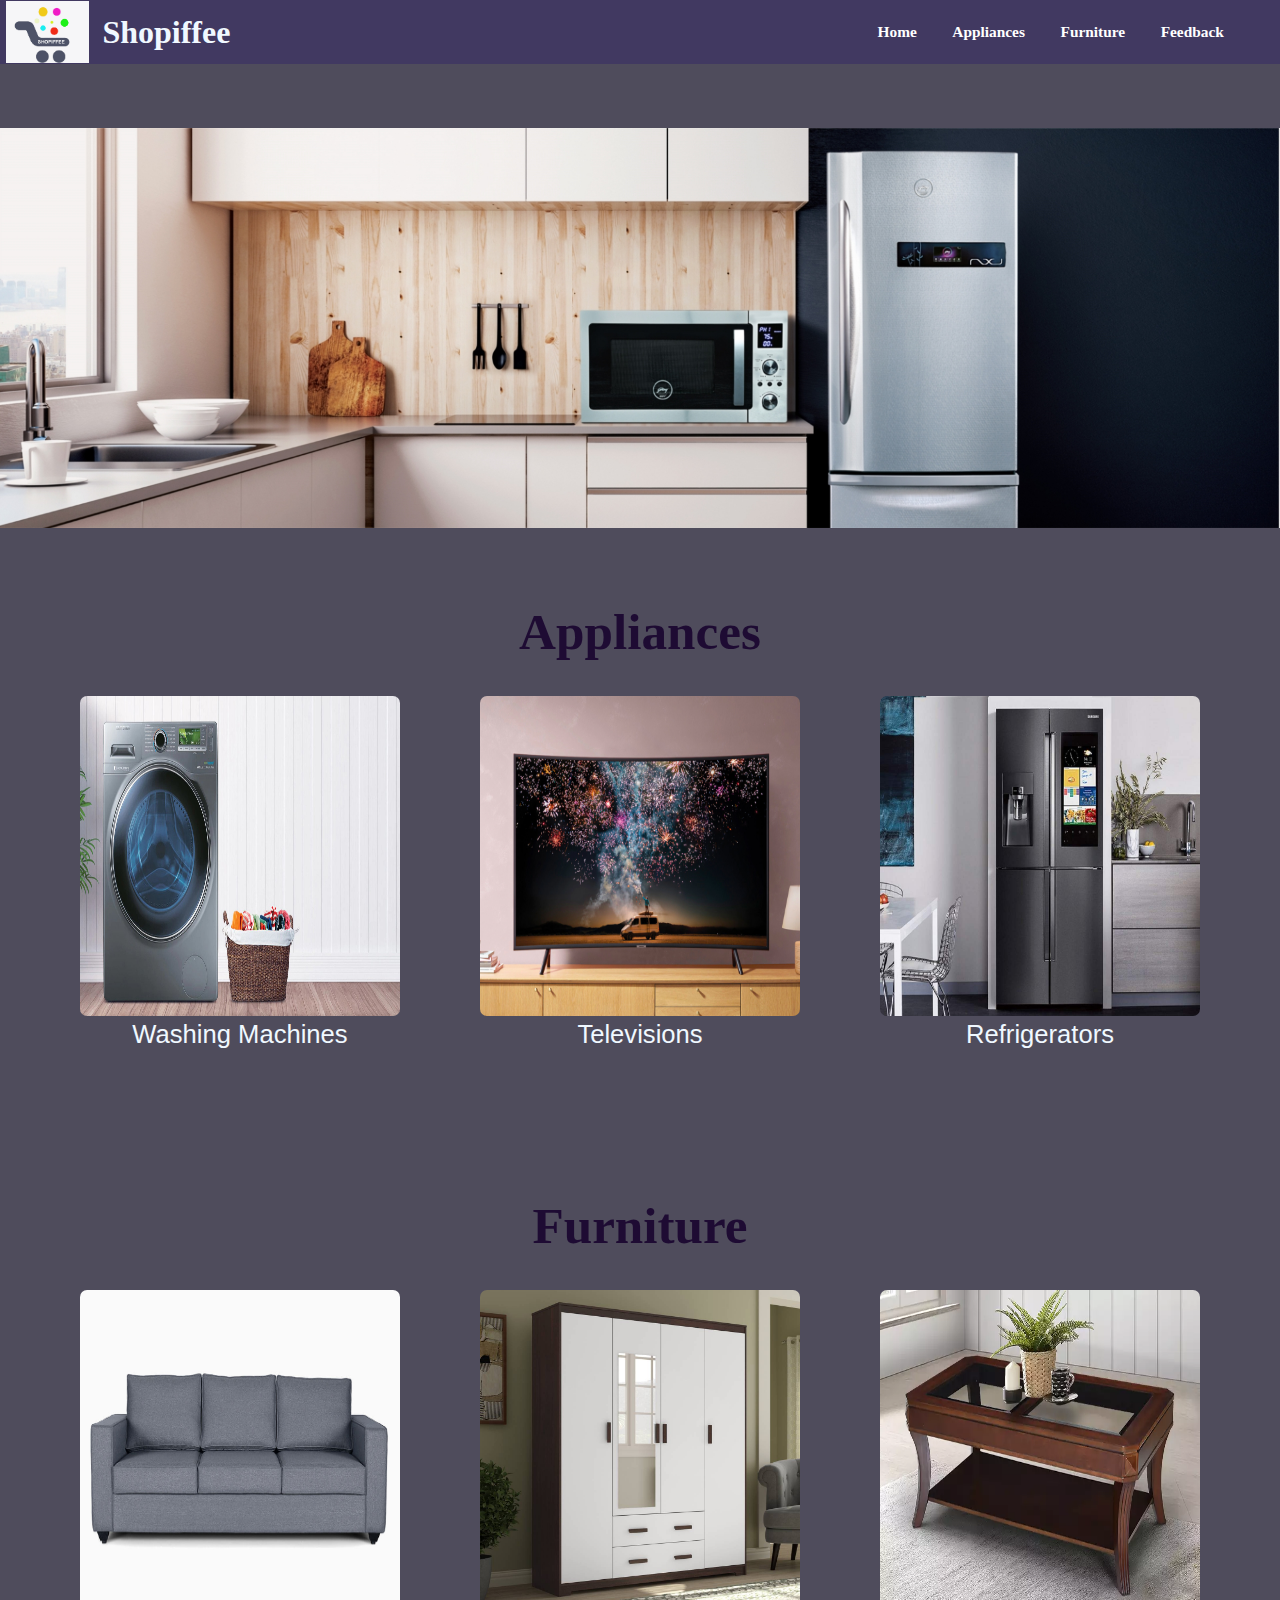
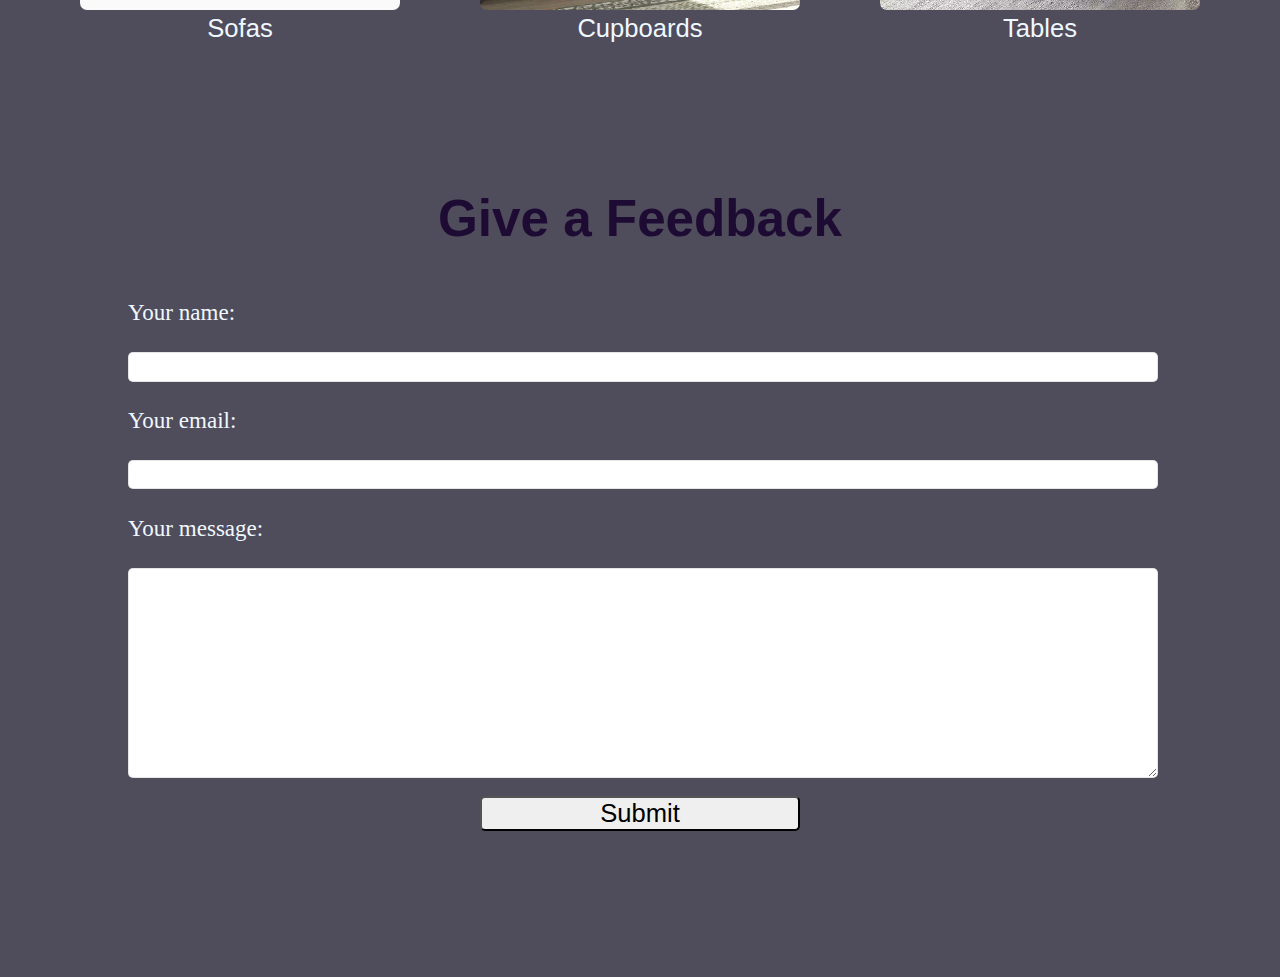
<file: index.html>
<!DOCTYPE html>
<html lang="en">
<head>
    <meta charset="UTF-8">
    <meta http-equiv="X-UA-Compatible" content="IE=edge">
    <meta name="viewport" content="width=device-width, initial-scale=1.0">
    <link rel="stylesheet" type="text/css" href="css/styles.css" />
    <title>Home | Shopiffee</title>
</head>
<body>
    <nav>
        <img id="logo-img" src="images/WEBD_LOGO.png" alt="shopiffee logo">
        <h1 id="logo">Shopiffee</h1>
        <ul id="nav-bar">
            <li><a id="nav-items" href="#" class="active">Home</a></li>
            <li><a id="nav-items" href="#appl">Appliances</a></li>
            <li><a id="nav-items" href="#furni">Furniture</a></li>
            <li><a id="nav-items" href="#response">Feedback</a></li>
        </ul>
    </nav>
    <main>
        <img id="banner" src="images/Banner.jpg">
        <section id="appl">
            <br>
            <br>
            <h1 class="head" id="app">Appliances</h1>
            <div class="container">
                <div class="block">
                    <img class="home_pics" src="images/washing_machine.png">
                    <br>
                    <a class="txt hov" href="pages/wm.html">
                        Washing Machines
                    </a>
                </div>
                <div class="block">
                    <img class="home_pics" src="images/tv.jpg">
                    <br>
                    <a class="txt hov" href="pages/tv.html">
                        Televisions
                    </a>
                </div>
                <div class="block">
                    <img class="home_pics" src="images/fridge.jpg">
                    <br>
                    <a class="txt hov" href="pages/fridge.html">
                        Refrigerators
                    </a>
                </div>
            </div>
        </section>
        <br>
        <section id="furni">
            <br>
            <br>
            <h1 class="head" id="furn">Furniture</h1>
            <div class="container">
                <div class="block">
                    <img class="home_pics" src="images/sofa.jpg">
                    <br>
                    <a class="txt hov" href="pages/sofa.html">
                        Sofas
                    </a>
                </div>
                <div class="block">
                    <img class="home_pics" src="images/cupboard.jpg">
                    <br>
                    <a class="txt hov" href="pages/cupboard.html">
                        Cupboards
                    </a>
                </div>
                <div class="block">
                    <img class="home_pics" src="images/table.webp">
                    <br>
                    <a class="txt hov" href="pages/table.html">
                        Tables
                    </a>
                </div>
            </div>
        </section>
        </main>
        <footer>
            <div id="response">
                <br>
                <br>
                <h3 class="response_head" id="feed">Give a Feedback</h3>
                <form action="post_comment.php" method="post" id="commentform">
                    <label for="comment_author">Your name:</label>
                    <input type="text" name="comment_author" id="comment_author" tabindex="1" required>
        
                    <label for="email">Your email:</label>
                    <input type="email" name="email" id="email" value="" tabindex="2" required>
        
                    <label for="comment">Your message:</label>
                    <textarea name="comment" id="comment" rows="8" tabindex="3" required></textarea>                 
                </form>
                <br>
                <button onclick="window.location.href='pages/thanks.html'" id="submit">Submit</button>
                <br>
            </div>
            <footer>
</body>
</html>
</file>
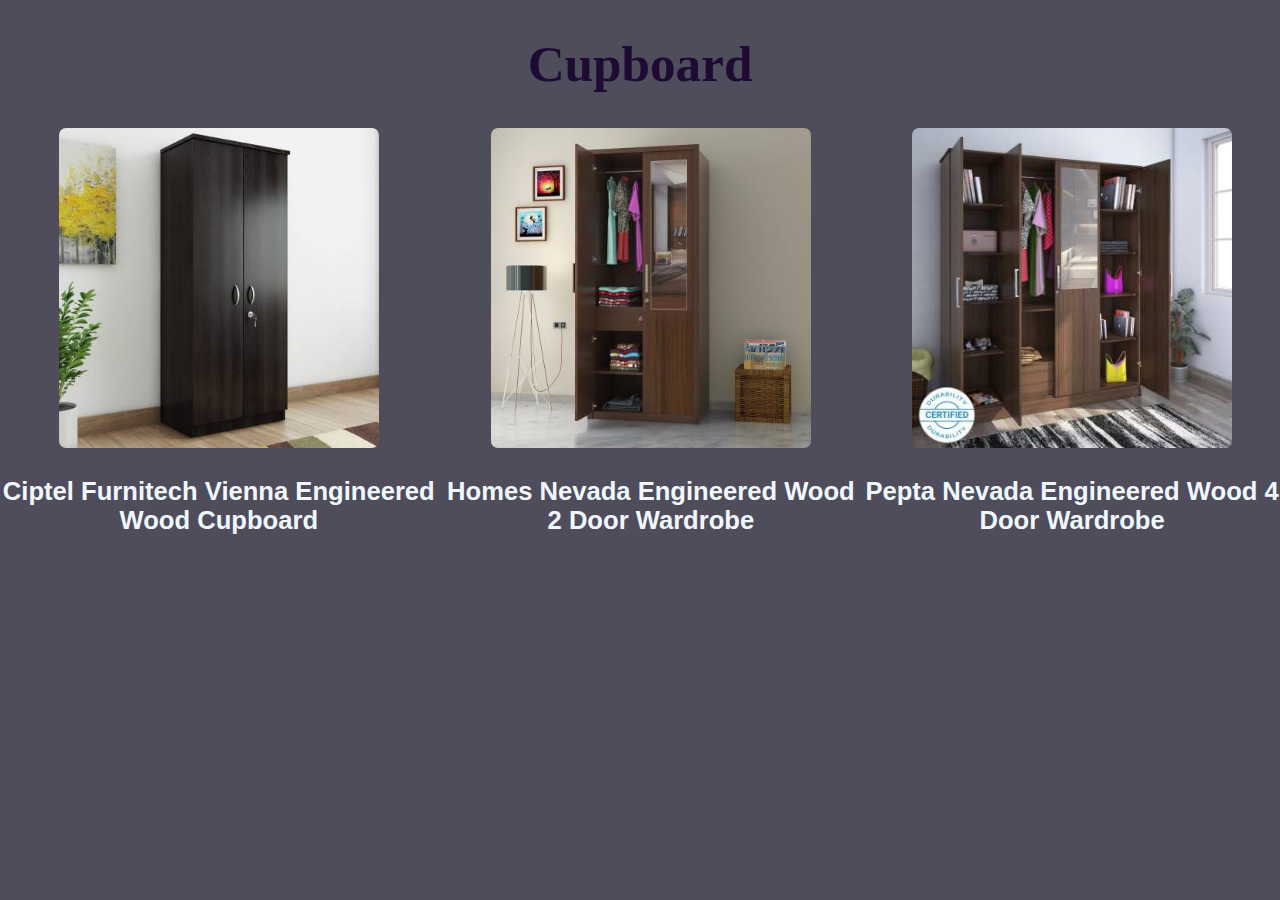
<file: pages/cupboard.html>
<!DOCTYPE html>
<html lang="en">

<head>
    <meta charset="UTF-8">
    <meta http-equiv="X-UA-Compatible" content="IE=edge">
    <meta name="viewport" content="width=device-width, initial-scale=1.0">
    <link rel="stylesheet" type="text/css" href="../css/styles.css" />
    <title>Cupboards | Furniture | Shopiffee</title>
</head>

<body>
    <h1 class="head">Cupboard</h1>
    <div class="container">
        <div class="block">
            <img class="home_pics" src="../images/cb1.jpeg">
            <h1 class="txt hov" href="#">
                Ciptel Furnitech Vienna Engineered Wood Cupboard
            </h1>
        </div>
        <div class="block">
            <img class="home_pics" src="../images/cb2.jpeg">
            <h1 class="txt hov" href="#">
                Homes Nevada Engineered Wood 2 Door Wardrobe
            </h1>
        </div>
        <div class="block">
            <img class="home_pics" src="../images/cb3.jpeg">
            <h1 class="txt hov" href="#">
                Pepta Nevada Engineered Wood 4 Door Wardrobe
            </h1>
        </div>
    </div>
</body>

</html>
</file>
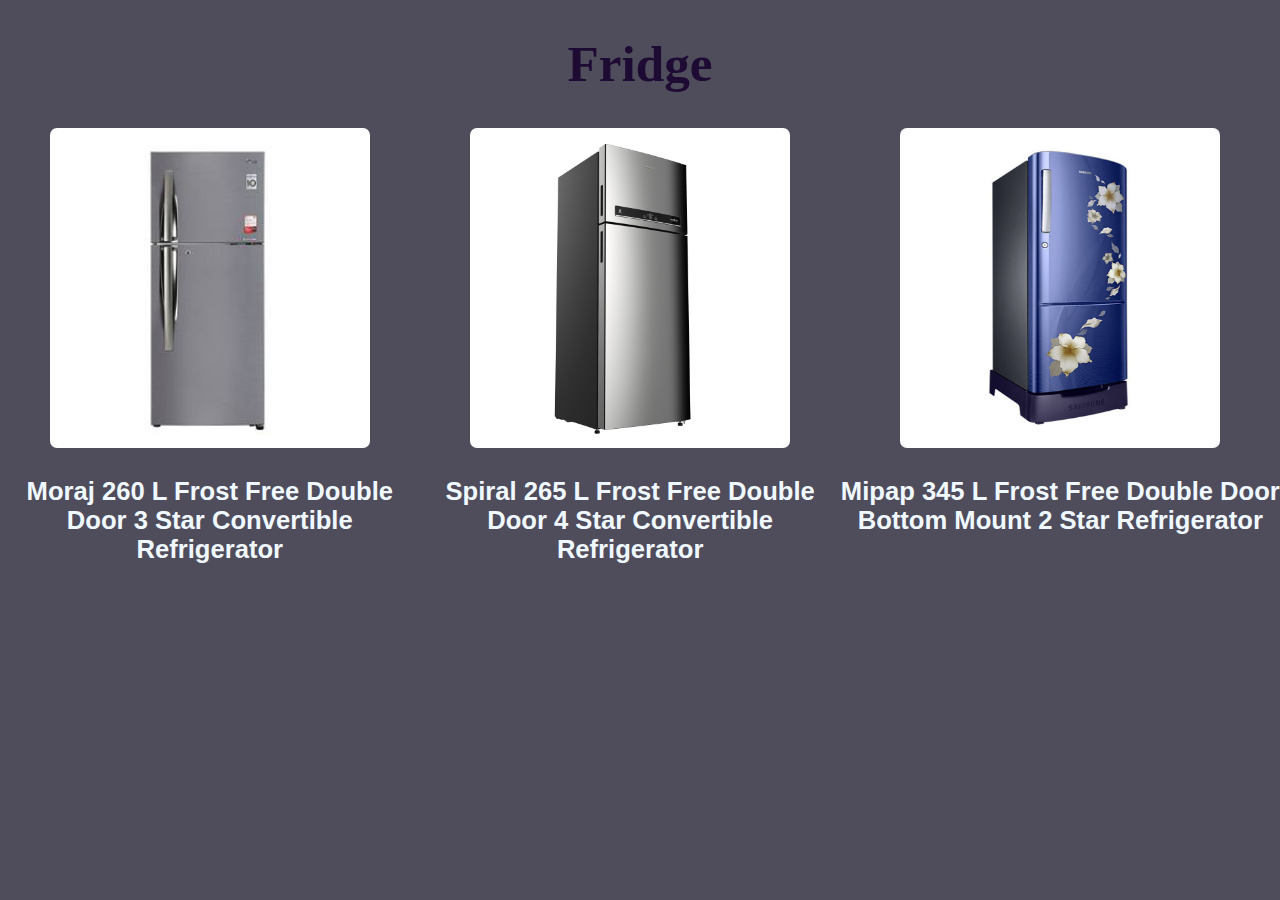
<file: pages/fridge.html>
<!DOCTYPE html>
<html lang="en">
<head>
    <meta charset="UTF-8">
    <meta http-equiv="X-UA-Compatible" content="IE=edge">
    <meta name="viewport" content="width=device-width, initial-scale=1.0">
    <link rel="stylesheet" type="text/css" href="../css/styles.css" />
    <title>Refrigerators | Appliance | Shopiffee</title>
</head>

<body>
    <h1 class="head">Fridge</h1>
    <div class="container">
        <div class="block">
            <img class="home_pics" src="../images/f1.jpeg">
            <h1 class="txt hov" href="#">
                Moraj 260 L Frost Free Double Door 3 Star Convertible Refrigerator
            </h1>
        </div>
        <div class="block">
            <img class="home_pics" src="../images/f2.jpeg">
            <h1 class="txt hov" href="#">
                Spiral 265 L Frost Free Double Door 4 Star Convertible Refrigerator
            </h1>
        </div>
        <div class="block">
            <img class="home_pics" src="../images/f3.jpeg">
            <h1 class="txt hov" href="#">
                Mipap 345 L Frost Free Double Door Bottom Mount 2 Star Refrigerator
            </h1>
        </div>
    </div>
</body>

</html>
</file>
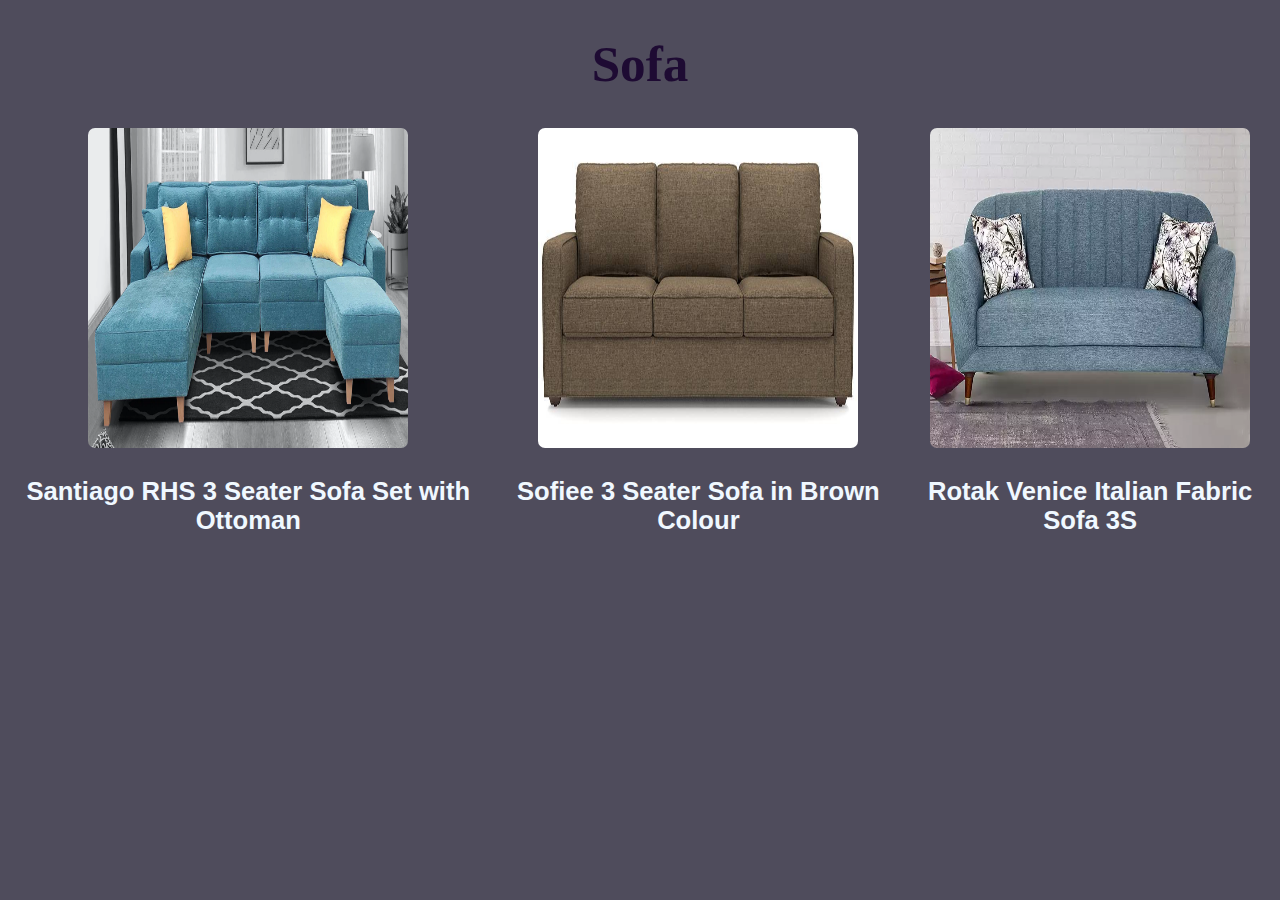
<file: pages/sofa.html>
<!DOCTYPE html>
<html lang="en">
<head>
    <meta charset="UTF-8">
    <meta http-equiv="X-UA-Compatible" content="IE=edge">
    <meta name="viewport" content="width=device-width, initial-scale=1.0">
    <link rel="stylesheet" type="text/css" href="../css/styles.css" />
    <title>Sofas | Furniture | Shopiffee</title>
</head>

<body>
    <h1 class="head">Sofa</h1>
    <div class="container">
        <div class="block">
            <img class="home_pics" src="../images/s1.jpeg">
            <h1 class="txt hov" href="#">
                Santiago RHS 3 Seater Sofa Set with Ottoman
            </h1>
        </div>
        <div class="block">
            <img class="home_pics" src="../images/s2.jpg">
            <h1 class="txt hov" href="#">
                Sofiee 3 Seater Sofa in Brown Colour
            </h1>
        </div>
        <div class="block">
            <img class="home_pics" src="../images/s3.jpg">
            <h1 class="txt hov" href="#">
                Rotak Venice Italian Fabric Sofa 3S
            </h1>
        </div>
    </div>
</body>

</html>
</file>
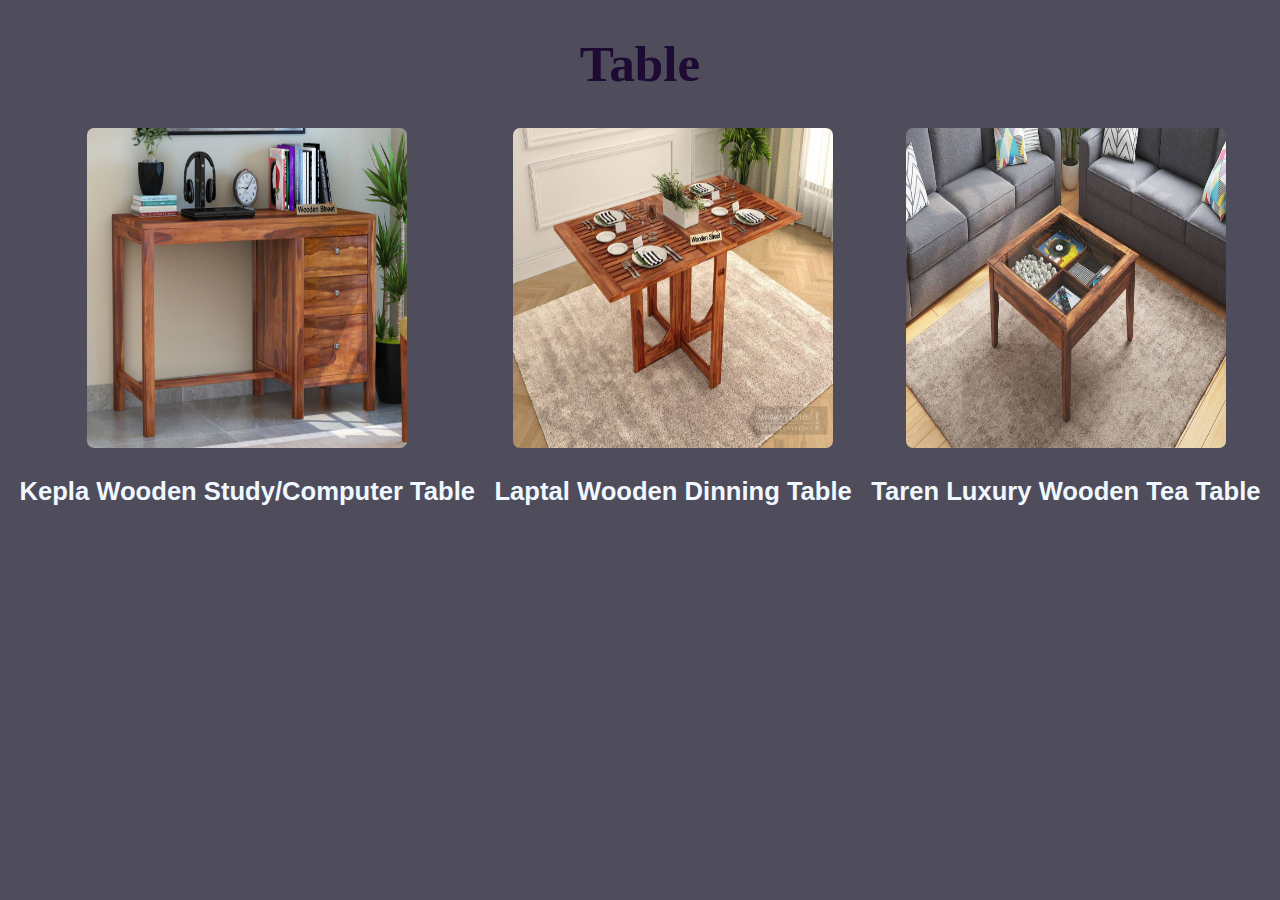
<file: pages/table.html>
<!DOCTYPE html>
<html lang="en">

<head>
    <meta charset="UTF-8">
    <meta http-equiv="X-UA-Compatible" content="IE=edge">
    <meta name="viewport" content="width=device-width, initial-scale=1.0">
    <link rel="stylesheet" type="text/css" href="../css/styles.css" />
    <title>Tables | Furniture | Shopiffee</title>
</head>

<body>
    <h1 class="head">Table</h1>
    <div class="container">
        <div class="block">
            <img class="home_pics" src="../images/t1.jpg">
            <h1 class="txt hov" href="#">
                Kepla Wooden Study/Computer Table
            </h1>
        </div>
        <div class="block">
            <img class="home_pics" src="../images/t2.jpg">
            <h1 class="txt hov" href="#">
                Laptal Wooden Dinning Table
            </h1>
        </div>
        <div class="block">
            <img class="home_pics" src="../images/t3.jpg">
            <h1 class="txt hov" href="#">
                Taren Luxury Wooden Tea Table
            </h1>
        </div>
    </div>
</body>

</html>
</file>
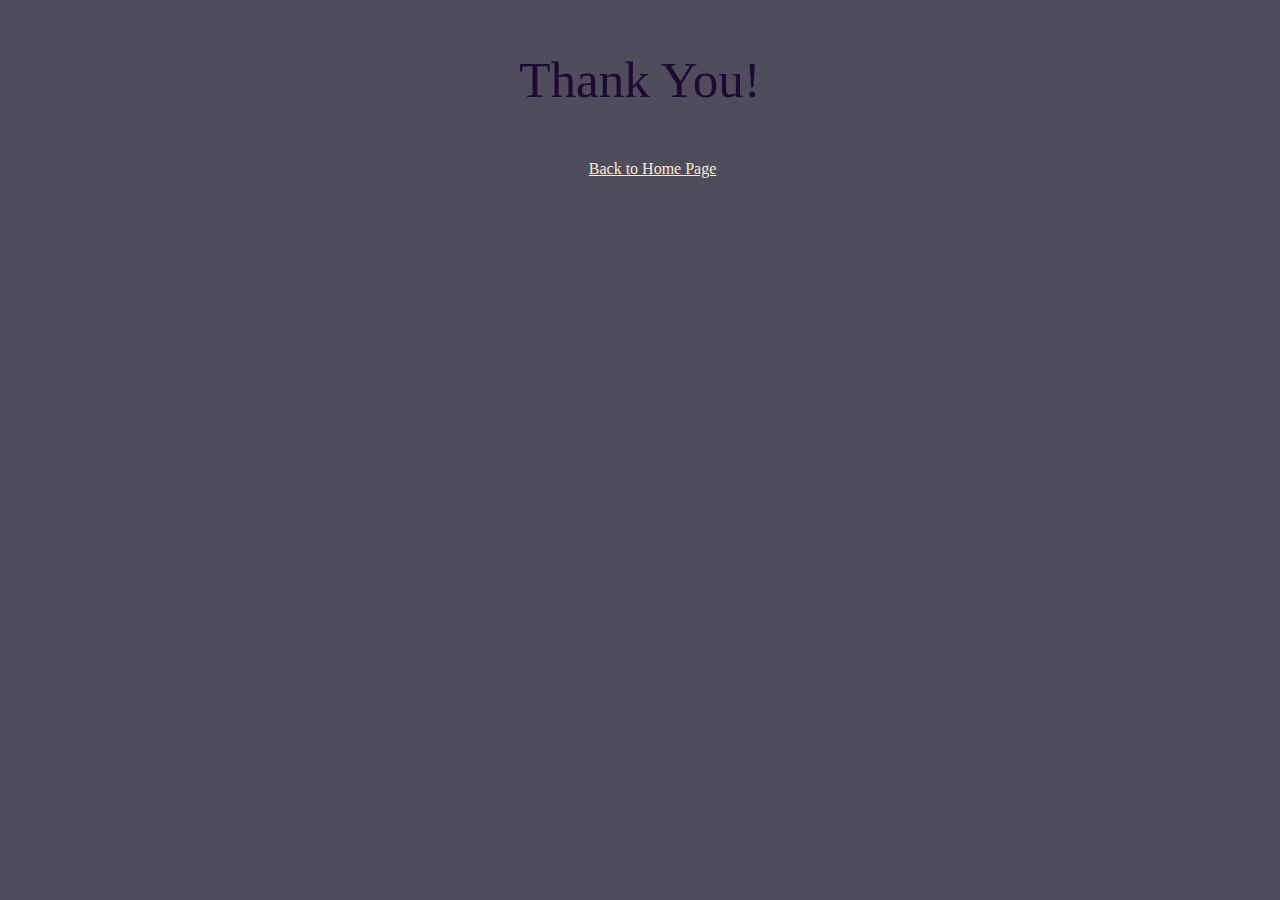
<file: pages/thanks.html>
<!DOCTYPE html>
<html lang="en">
<head>
    <meta charset="UTF-8">
    <meta http-equiv="X-UA-Compatible" content="IE=edge">
    <meta name="viewport" content="width=device-width, initial-scale=1.0">
    <link rel="stylesheet" type="text/css" href="../css/styles.css" />
    <title>Thank You</title>
</head>
<body>
    <p class="thnx">Thank You!</p>
    <a class="thank" href="../index.html">Back to Home Page</a>

</body>
</html>
</file>
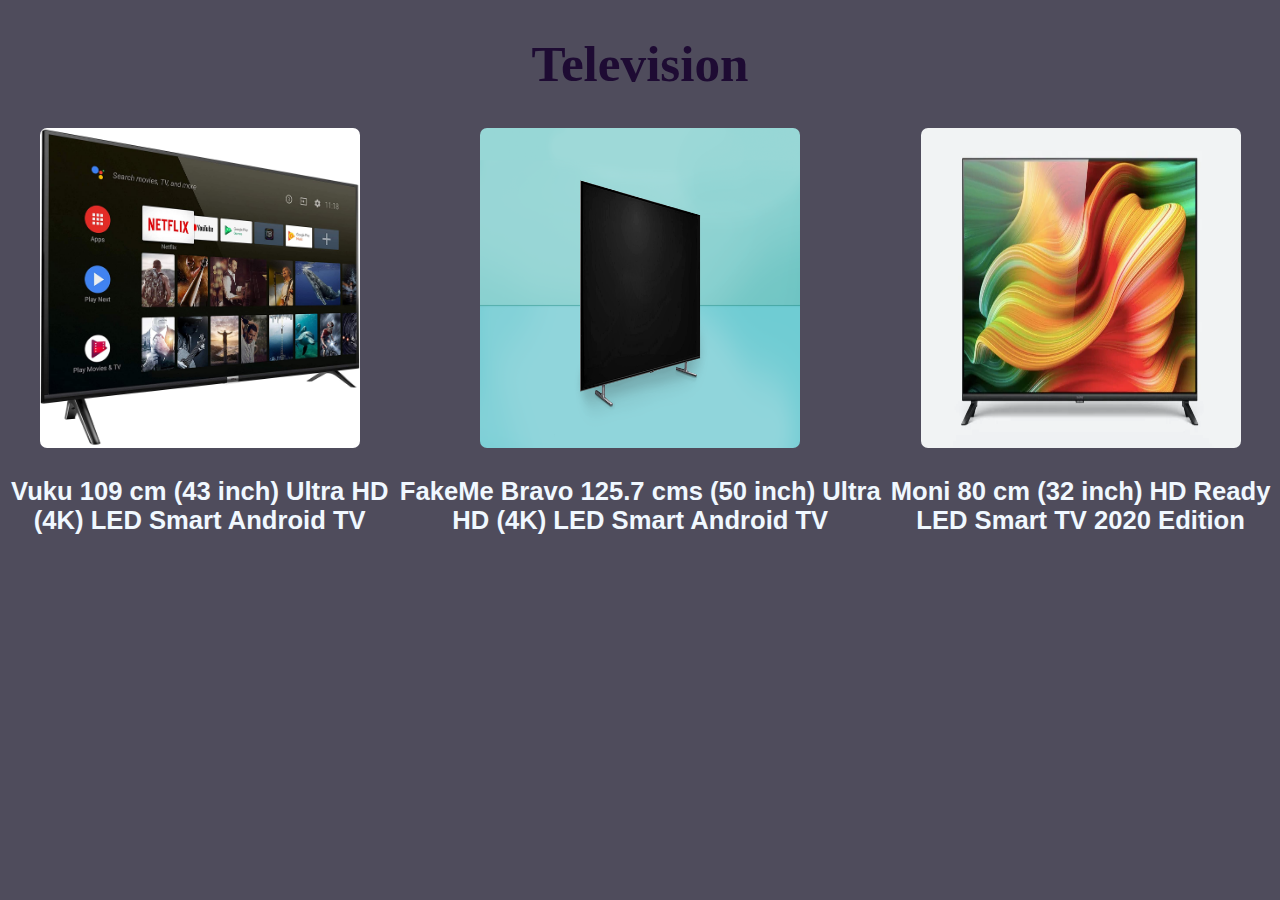
<file: pages/tv.html>
<!DOCTYPE html>
<html lang="en">
<head>
    <meta charset="UTF-8">
    <meta http-equiv="X-UA-Compatible" content="IE=edge">
    <meta name="viewport" content="width=device-width, initial-scale=1.0">
    <link rel="stylesheet" type="text/css" href="../css/styles.css" />
    <title>Televisions | Appliance | Shopiffee</title>
</head>
<body>
    <h1 class="head">Television</h1>
    <div class="container">
        <div class="block">
            <img class="home_pics" src="../images/tv1.jpg">
            <h1 class="txt hov" href="#">
                Vuku 109 cm (43 inch) Ultra HD (4K) LED Smart Android TV
            </h1>
        </div>
        <div class="block">
            <img class="home_pics" src="../images/tv2.png">
            <h1 class="txt hov" href="#">
                FakeMe Bravo 125.7 cms (50 inch) Ultra HD (4K) LED Smart Android TV
            </h1>
        </div>
        <div class="block">
            <img class="home_pics" src="../images/tv3.webp">
            <h1 class="txt hov" href="#">
                Moni 80 cm (32 inch) HD Ready LED Smart TV 2020 Edition
            </h1>
        </div>
    </div>
</body>
</html>
</file>
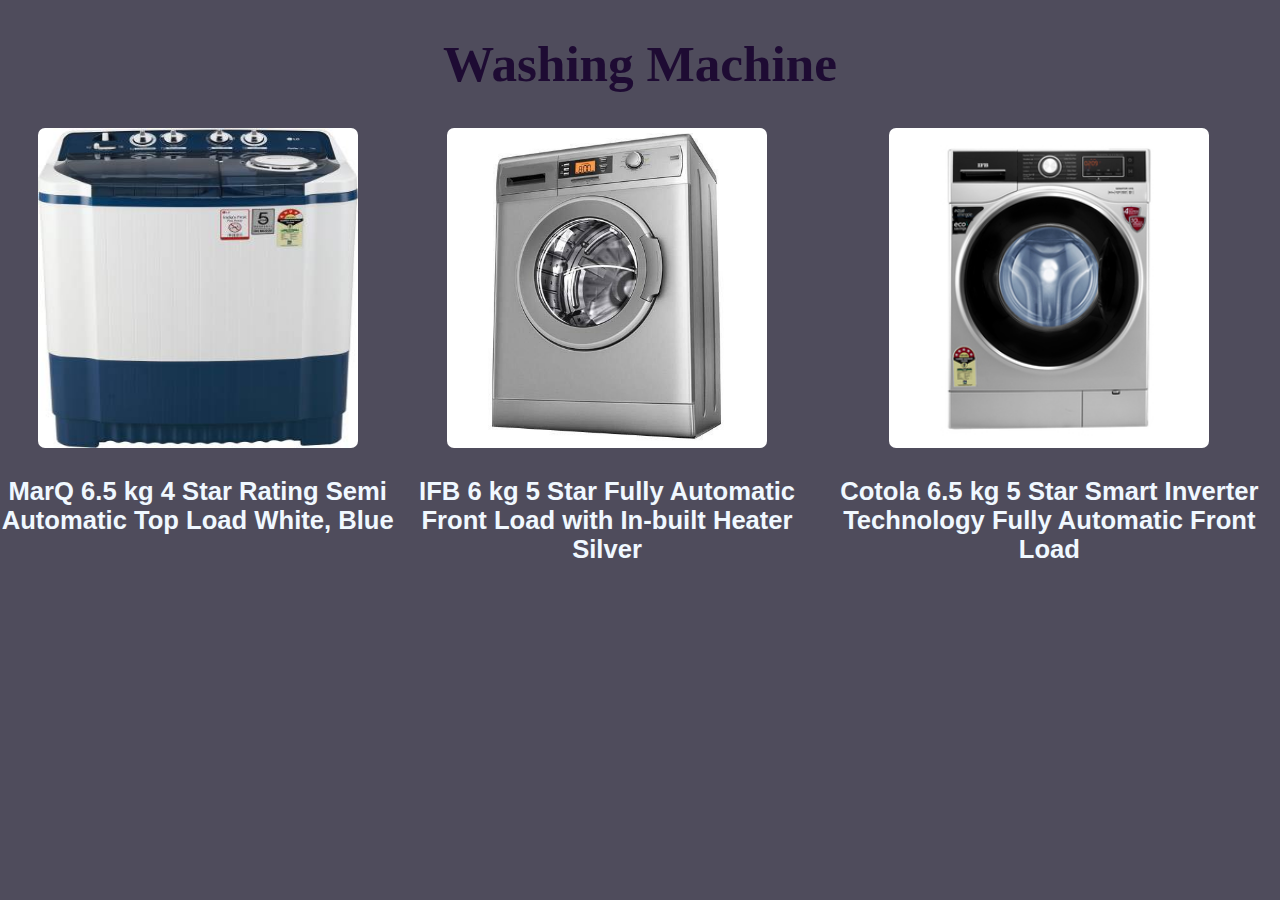
<file: pages/wm.html>
<!DOCTYPE html>
<html lang="en">

<head>
    <meta charset="UTF-8">
    <meta http-equiv="X-UA-Compatible" content="IE=edge">
    <meta name="viewport" content="width=device-width, initial-scale=1.0">
    <link rel="stylesheet" type="text/css" href="../css/styles.css" />
    <title>Washing Machines | Appliance | Shopiffee</title>
</head>

<body>
    <h1 class="head">Washing Machine</h1>
    <div class="container">
        <div class="block">
            <img class="home_pics" src="../images/wm1.jpeg">
            <h1 class="txt hov" href="#">
                MarQ 6.5 kg 4 Star Rating Semi Automatic Top Load White, Blue
            </h1>
        </div>
        <div class="block">
            <img class="home_pics" src="../images/wm2.jpeg">
            <h1 class="txt hov" href="#">
                IFB 6 kg 5 Star Fully Automatic Front Load with In-built Heater Silver
            </h1>
        </div>
        <div class="block">
            <img class="home_pics" src="../images/wm3.jpeg">
            <h1 class="txt hov" href="#">
                Cotola 6.5 kg 5 Star Smart Inverter Technology Fully Automatic Front Load
            </h1>
        </div>
    </div>
</body>

</html>
</file>
<file: css/styles.css>
body{
    background-color:#4f4c5c ;
    margin:0px;
    padding: 0px;
    box-sizing: border-box;
}

nav {
	display: flex;
	align-items:center;
	height:5vw;
    width:100%;
	background-color:#413961;
	margin-bottom: 5vh;
    position:fixed;
    top:0px;
    z-index:3;
}
#logo-img{
    height:97%;
    width:auto;
    position:absolute;
    left:0.5vw;
}
#logo{
    text-decoration:solid ;
    color: aliceblue;
    position:absolute;
    left:8vw;
    font-size: 2.5vw;
}
#nav-bar{
	display: flex;
    position:absolute;
    right:2vw;
    list-style: none;
}
#nav-items{
	margin-right:2vw;
	font-family:myriad pro regular;
	color:#ffffff;
	font-size: 1.2vw;
	font-weight:700;
    text-decoration: none;
    border-radius: 10%;
    padding:5px;
}
#nav-items:hover{
    background-color: aliceblue;
    color: #413961;
}

main{
    margin-top: 10vw;
}
#banner{
    height: auto;
    width: 100%;
}
section{
    width: 100%;
    height:45vw;
}
.block {
  border-radius:20px;
}
.container  {
    text-align: center;
    display:flex;
    justify-content: space-evenly;
}
.head{
    text-align: center;
    font-size: 4vw;
    color: rgb(30, 11, 51);
    border: #ffffff;
}
.home_pics{
    height: 25vw;
    width: 25vw;
    border-radius:7px;
}
.txt{
    color: aliceblue;
    font-size: 2vw;
    text-decoration: none;
    margin-top: 2vw;
    font-family:'Gill Sans', 'Gill Sans MT', Calibri, 'Trebuchet MS', sans-serif;
}
.txt:hover{
    background-color: rgba(240, 248, 255, 0.384);
    color:#4f4c5c;
    font-size: 3vw;
}

#response {
    margin: 0 10% 10% 10%;
    display:grid;
} 
#commentform{
    display:grid;
    row-gap:2vw;
}
#response input[type='text'],
#response input[type='email'],
#response textarea {
    display: block;
    width: 100%;
    border: 1px solid rgba(0, 0, 0, 0.1);
    border-radius: 5px;
    line-height: 2vw;
}
.response_head{   
    color:rgb(30, 11, 51);
    font-size: 4vw;
    font-family: Arial, Helvetica, sans-serif;
    justify-self: center;
}
form label{
    color: aliceblue;
    font-size: 1.8vw;
}
#submit{
    justify-self: center;
    font-size: 2vw;
    border-radius: 5px;
    width:25vw;
}
#submit:hover{
    width:30vw;
    height:5vw;
}
.thnx{
    text-align: center;
    margin-top: 50px;
    font-size: 4vw;
    color: rgb(30, 11, 51);
}
.thank{
    text-align: center;
    color: antiquewhite;
    margin-left: 46%;
}
.tha{
    text-align: center;
}
#submit{
    font-size: 2vw;
}
</file>
